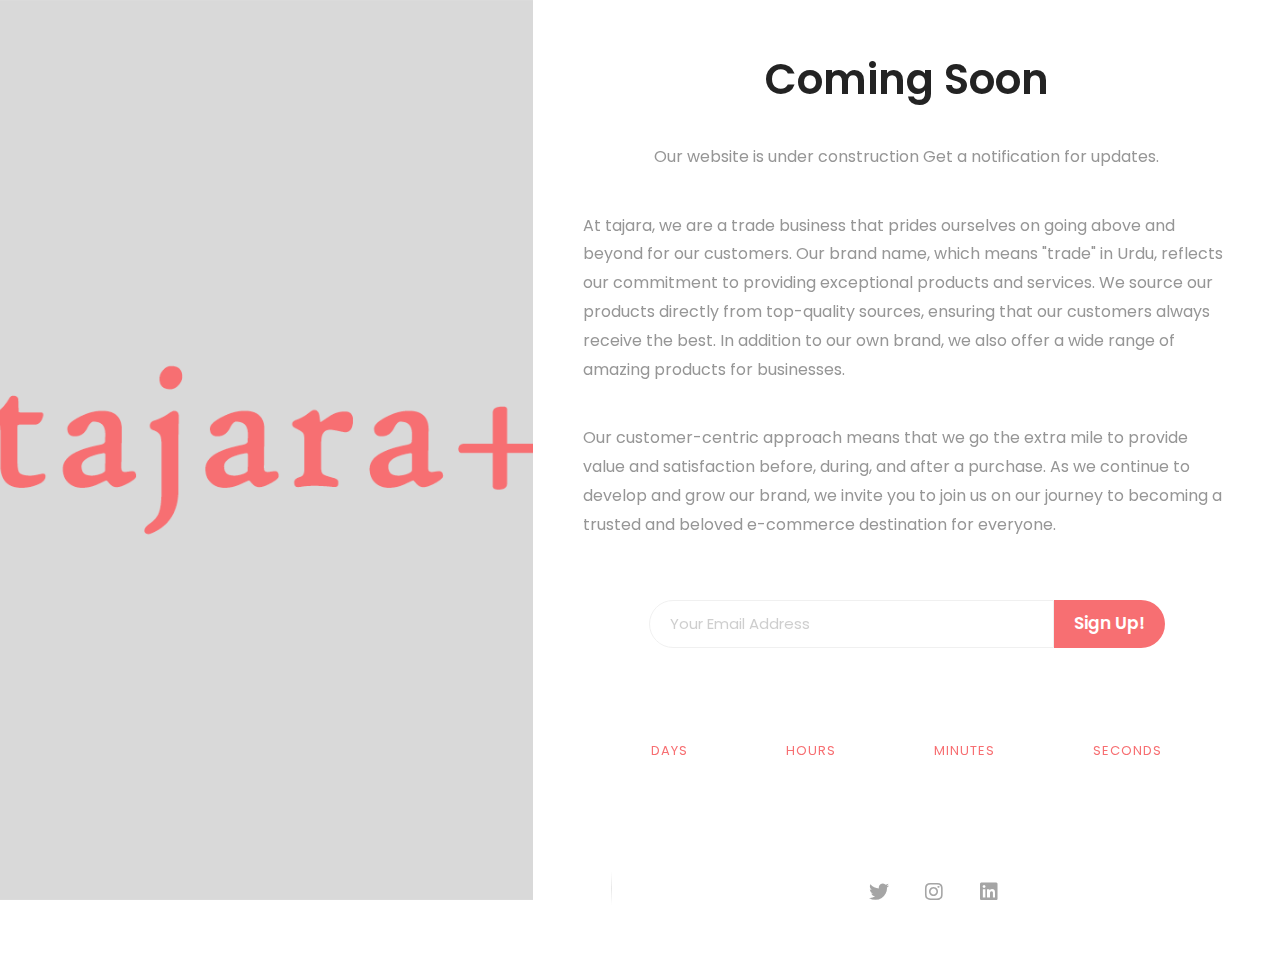
<file: index.html>
<!DOCTYPE html>
<html lang="en" class="no-js no-svg">
  <head>
    <meta charset="UTF-8">
    <meta http-equiv="X-UA-Compatible" content="IE=edge">
    <meta name="viewport" content="width=device-width, initial-scale=1">
    <meta name="author" content="tajara+">
    <meta name="description" content="tajara+">
    <meta name="keywords" content="e-commerce, satisfaction, simple, online">
    <title>tajara+</title>
    <link rel="stylesheet" href="assets/css/vendor.css">
    <link rel="stylesheet" href="assets/css/styles.css">
    <link href="https://fonts.googleapis.com/css?family=Poppins:300,400,500,600&v=1556903406987" rel="stylesheet">
    <link rel="apple-touch-icon" sizes="57x57" href="./assets/images/favicons/apple-touch-icon-57x57.png">
    <link rel="apple-touch-icon" sizes="60x60" href="./assets/images/favicons/apple-touch-icon-60x60.png">
    <link rel="apple-touch-icon" sizes="72x72" href="./assets/images/favicons/apple-touch-icon-72x72.png">
    <link rel="apple-touch-icon" sizes="76x76" href="./assets/images/favicons/apple-touch-icon-76x76.png">
    <link rel="apple-touch-icon" sizes="114x114" href="./assets/images/favicons/apple-touch-icon-114x114.png">
    <link rel="apple-touch-icon" sizes="120x120" href="./assets/images/favicons/apple-touch-icon-120x120.png">
    <link rel="apple-touch-icon" sizes="144x144" href="./assets/images/favicons/apple-touch-icon-144x144.png">
    <link rel="apple-touch-icon" sizes="152x152" href="./assets/images/favicons/apple-touch-icon-152x152.png">
    <link rel="apple-touch-icon" sizes="180x180" href="./assets/images/favicons/apple-touch-icon-180x180.png">
    <meta name="apple-mobile-web-app-capable" content="yes">
    <meta name="apple-mobile-web-app-status-bar-style" content="black-translucent">
    <link rel="icon" type="image/png" sizes="32x32" href="./assets/images/favicons/favicon-32x32.png">
    <link rel="icon" type="image/png" sizes="16x16" href="./assets/images/favicons/favicon-16x16.png">
    <link rel="shortcut icon" href="./assets/images/favicons/favicon.ico"> 
  
    <!-- Google tag (gtag.js) -->
    <script async src="https://www.googletagmanager.com/gtag/js?id=G-2FB5EK81Y2"></script>
    <script>
      window.dataLayer = window.dataLayer || [];
      function gtag(){dataLayer.push(arguments);}
      gtag('js', new Date());
  
      gtag('config', 'G-2FB5EK81Y2');
    </script>

  </head>
  <body class="active-pageloader coming-soon header-sticky hide-on-scroll header-menu-with-icons header-transparent footer-widgets footer-background dark-color widgets-6 submenu-show-arrow-right menu-is-capitalized submenu-is-capitalized logo-text-is-capitalized page-index">
    <div class="pageloader is-active"></div>
    <div id="site-wrap" class="site">
      <section class="section hero padding-bottom-none padding-top-none is-clearfix">
        <div>
          <div class="columns is-multiline is-variable is-0" style="padding-bottom:0;">
            <div class="column is-5-desktop is-12-tablet" style="padding-bottom:0;">
              <section class="hero page-title is-fullheight has-text-centered ken-burns intro-image">
                <div class="ken-burns-background" style="background-image:url(./assets/images/background/main.png)"></div>
              </section>
            </div>
            <div class="column is-7-desktop is-12-tablet content" data-aos="fade-up" style="padding-bottom:0;">
              <div style="padding: 50px 50px;">
                <h1 class="heading-title style-1 has-text-center">Coming Soon</h1>
                <p class="has-text-center" style="text-align:center;">Our website is under construction Get a notification for updates.</p>
                  <br>
                  <p >At tajara, we are a trade business that prides ourselves on going above and beyond for our customers. Our brand name, which means "trade" in Urdu, reflects our commitment to providing exceptional products and services. We source our products directly from top-quality sources, ensuring that our customers always receive the best. In addition to our own brand, we also offer a wide range of amazing products for businesses.</p>
                  <br>
                  <p>Our customer-centric approach means that we go the extra mile to provide value and satisfaction before, during, and after a purchase. As we continue to develop and grow our brand, we invite you to join us on our journey to becoming a trusted and beloved e-commerce destination for everyone.
                  </p>
                <br>
                <div class="subscribe-form style-1">
                  <form>
                    <div class="field has-addons has-addons-centered is-grouped">
                      <div class="control">
                        <input class="input" type="text" placeholder="Your Email Address"> </div>
                      <div class="control">
                        <a href="#" class="button">Sign Up!</a>
                      </div>
                    </div>
                  </form>
                </div>
                <!-- .subscribe-form -->
                <br>
                <br>
                <div class="has-text-centered">
                  <!-- <div class="countdown-time">30 days, 10:59:12</div> -->
                  <div class="countdown-time" id="countdown">
                    <div class="item">
                      <span class="days"></span>
                      <span class="label">Days</span>
                    </div>
                    <div class="item">
                      <span class="hours"></span>
                      <span class="label">Hours</span>
                    </div>
                    <div class="item">
                      <span class="minutes"></span>
                      <span class="label">Minutes</span>
                    </div>
                    <div class="item">
                      <span class="seconds"></span>
                      <span class="label">Seconds</span>
                    </div>
                  </div>
                  <br>
                  <br>
                  <br>
                  <ul class="header-menu-icons social">
                    <li>
                      <a href="https://twitter.com/tajaraplus" target="_blank">
                        <span class="icon">
                          <i class="fab fa-twitter"></i>
                        </span>
                      </a>
                    </li>
                    <li>
                      <a href="https://instagram.com/tajaraplus" target="_blank">
                        <span class="icon">
                          <i class="fab fa-instagram"></i>
                        </span>
                      </a>
                    </li>
                    <li>
                      <a href="https://linkedin.com/company/tajaraplus" target="_blank">
                        <span class="icon">
                          <i class="fab fa-linkedin"></i>
                        </span>
                      </a>
                    </li>
                  </ul>
                </div>
              </div>
            </div>
          </div>
        </div>
      </section>
    </div>
    <!-- #site-wrap -->
    <script src="assets/js/vendor.js"></script>
    <script src="assets/js/scripts.js"></script>
    <script src="assets/js/custom.js"></script>
  </body>
</html>
</file>
